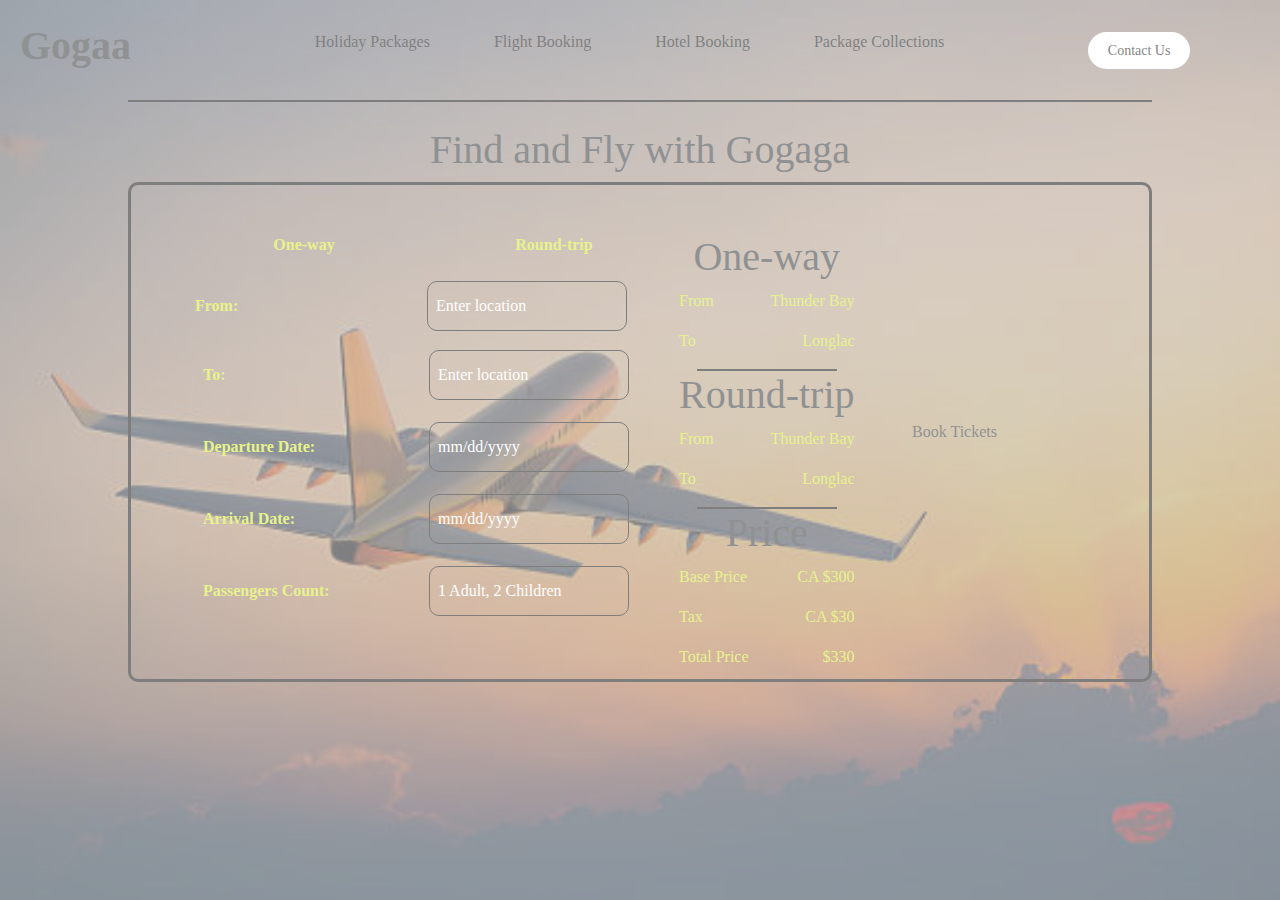
<file: flight.html>
<!DOCTYPE html>
<html lang="en">
<head>
    <meta charset="UTF-8">
    <meta name="viewport" content="width=device-width, initial-scale=1.0">
    <title>Document</title>
    <link rel="stylesheet" href="flight.css">
    <link rel="stylesheet" href="https://stackpath.bootstrapcdn.com/bootstrap/4.5.2/css/bootstrap.min.css" integrity="sha384-JcKb8q3iqJ61gNV9KGb8thSsNjpSL0n8PARn9HuZOnIxN0hoP+VmmDGMN5t9UJ0Z" crossorigin="anonymous" />
    <script src="https://code.jquery.com/jquery-3.5.1.slim.min.js" integrity="sha384-DfXdz2htPH0lsSSs5nCTpuj/zy4C+OGpamoFVy38MVBnE+IbbVYUew+OrCXaRkfj" crossorigin="anonymous"></script>
    <script src="https://cdn.jsdelivr.net/npm/popper.js@1.16.1/dist/umd/popper.min.js" integrity="sha384-9/reFTGAW83EW2RDu2S0VKaIzap3H66lZH81PoYlFhbGU+6BZp6G7niu735Sk7lN" crossorigin="anonymous"></script>
    <script src="https://stackpath.bootstrapcdn.com/bootstrap/4.5.2/js/bootstrap.min.js" integrity="sha384-B4gt1jrGC7Jh4AgTPSdUtOBvfO8shuf57BaghqFfPlYxofvL8/KUEfYiJOMMV+rV" crossorigin="anonymous"></script>
    <link rel="stylesheet" href="https://cdnjs.cloudflare.com/ajax/libs/font-awesome/5.15.4/css/all.min.css">
</head>
<body>
    <div class="header text-center">
        <nav class="nav">
          <h1 class="head">Gogaa</h1>
          <ul class="nav-links">
            <li><a href="index.html">Holiday Packages</a></li>
            <li><a href="flight.html">Flight Booking</a></li>
            <li><a href="hotel.html">Hotel Booking</a></li>
            <li><a href="package.html">Package Collections</a></li>
          </ul>
          <a href="#" class="register-btn">Contact Us</a>
        </nav>
        <div class="line"></div>
        <header class=".section_container header_container">
            <h1 class="section_header mt-4 text-center">Find and Fly with Gogaga</h1>
        </header>  
        <div class="booking_block mx-auto text-center d-flex flex-row p-5"> 
            <div class="d-flex flex-column" style="color: rgb(210, 231, 26);">
                <div class="d-flex flex-row">
                    <div class="one-way"><p>One-way</p></div>
                    <div class="two-way"><p>Round-trip</p></div>
                </div>
                <div class="text-left m-2">
                    <label class="m-2" style = "font-weight:bold; width:200px">From:</label>
                    <input type="text"  class="input-bar p-2" style="margin-left: 20px" placeholder="Enter location"/>
                </div>
                <div class="text-left m-2">
                    <label class="m-3" style = "font-weight:bold; width:200px">To:</label>
                    <input type="text"  class="input-bar p-2"  style="margin-left: 6px" placeholder="Enter location"/>
                </div>
                <div class="text-left m-2">
                    <label class="m-3" style = "font-weight:bold; width:200px">Departure Date:</label>
                    <input type="text"  class="input-bar p-2"  style="margin-left: 6px" placeholder="mm/dd/yyyy"/>
                </div>
                <div class="text-left m-2">
                    <label class="m-3" style = "font-weight:bold; width:200px">Arrival Date:</label>
                    <input type="text"  class="input-bar p-2"  style="margin-left: 6px" placeholder="mm/dd/yyyy"/>
                </div>
                <div class="text-left m-2">
                    <label class="m-3" style = "font-weight:bold; width:200px">Passengers Count:</label>
                    <input type="text"  class="input-bar p-2"  style="margin-left: 6px" placeholder="1 Adult, 2 Children"/>
                </div>
                

            </div>
            <div>
                <div>
                    <h1>One-way</h1>
                    <div class="d-flex flex-row justify-content-between right-head right-block">
                        <p>From</p>
                        <p>Thunder Bay</p>
                    </div>
                    <div class="d-flex flex-row justify-content-between right-head right-block">
                        <p>To</p>
                        <p>Longlac</p>
                    </div>
                    
                    <div class="line"></div>

                </div>
                <div>
                    <h1>Round-trip</h1>
                    <div class="d-flex flex-row justify-content-between right-head right-block">
                        <p>From</p>
                        <p>Thunder Bay</p>
                    </div>
                    <div class="d-flex flex-row justify-content-between right-head right-block">
                        <p>To</p>
                        <p>Longlac</p>
                    </div>
                    
                    <div class="line"></div>
                </div>
                <div>
                    <h1>Price</h1>
                    <div class="d-flex flex-row justify-content-between right-head right-block">
                        <p>Base Price</p>
                        <p>CA $300</p>
                    </div>
                    <div class="d-flex flex-row justify-content-between right-head right-block">
                        <p>Tax</p>
                        <p>CA $30</p>
                    </div>
                    <div class="d-flex flex-row justify-content-between right-head right-block">
                        <p>Total Price</p>
                        <p>$330</p>
                    </div>
                </div>
            </div>
            <div class="d-flex flex-column justify-content-center text-center">
            <button class="btn  buttonEle">Book Tickets</button>
            </div>
        </div>
      </div>

    
</body>
</html>
</file>
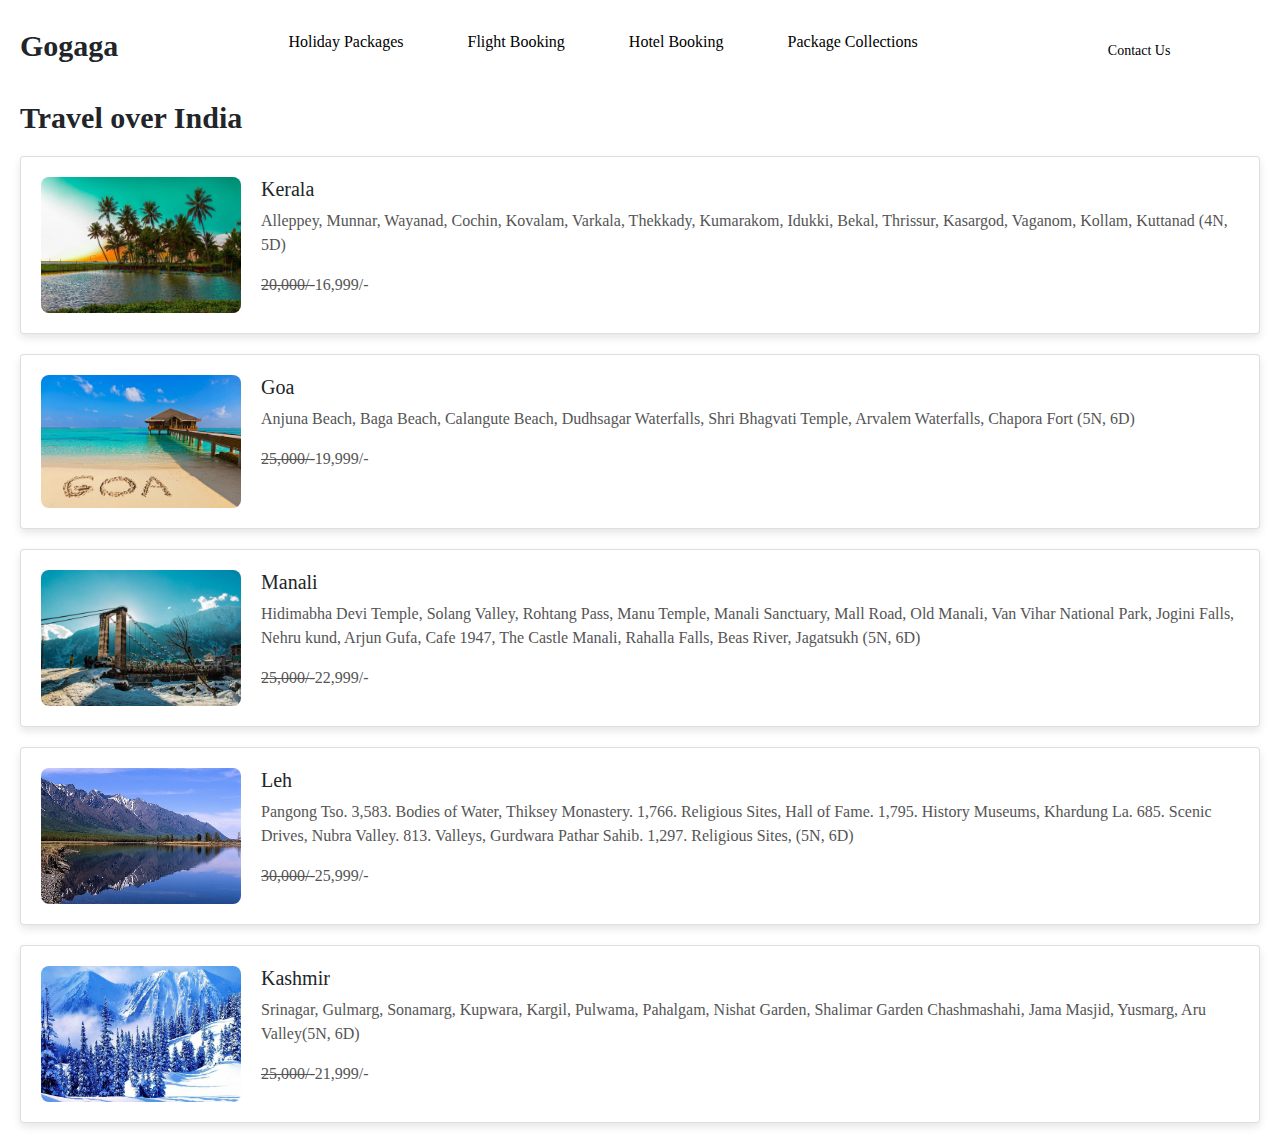
<file: package.html>
<!DOCTYPE html>
<html lang="en">
<head>
<meta charset="UTF-8">
<meta name="viewport" content="width=device-width, initial-scale=1.0">
<title>Card Example</title>
<link rel="stylesheet" href="package.css">
    <link rel="stylesheet" href="https://stackpath.bootstrapcdn.com/bootstrap/4.5.2/css/bootstrap.min.css" integrity="sha384-JcKb8q3iqJ61gNV9KGb8thSsNjpSL0n8PARn9HuZOnIxN0hoP+VmmDGMN5t9UJ0Z" crossorigin="anonymous" />
    <script src="https://code.jquery.com/jquery-3.5.1.slim.min.js" integrity="sha384-DfXdz2htPH0lsSSs5nCTpuj/zy4C+OGpamoFVy38MVBnE+IbbVYUew+OrCXaRkfj" crossorigin="anonymous"></script>
    <script src="https://cdn.jsdelivr.net/npm/popper.js@1.16.1/dist/umd/popper.min.js" integrity="sha384-9/reFTGAW83EW2RDu2S0VKaIzap3H66lZH81PoYlFhbGU+6BZp6G7niu735Sk7lN" crossorigin="anonymous"></script>
    <script src="https://stackpath.bootstrapcdn.com/bootstrap/4.5.2/js/bootstrap.min.js" integrity="sha384-B4gt1jrGC7Jh4AgTPSdUtOBvfO8shuf57BaghqFfPlYxofvL8/KUEfYiJOMMV+rV" crossorigin="anonymous"></script>
</head>
<body>
<div>
    <div class="header">
        <nav class="nav">
            <h1 class="head">Gogaga</h1>
            <ul class="nav-links">
              <li><a href="index.html">Holiday Packages</a></li>
              <li><a href="flight.html">Flight Booking</a></li>
              <li><a href="hotel.html">Hotel Booking</a></li>
              <li><a href="#">Package Collections</a></li>
            </ul>
            <a href="#" class="register-btn">Contact Us</a>
          </nav>
    </div>
    <h1 class="head">Travel over India</h1>
    <div class="card d-flex flex-row">
        <img src="images/kerala.jpg" alt="Placeholder Image">
        <div class="card-details">
            <h2>Kerala</h2>
            <p>Alleppey, Munnar, Wayanad, Cochin, Kovalam, Varkala, Thekkady, Kumarakom, Idukki, Bekal, Thrissur, Kasargod, Vaganom, Kollam, Kuttanad (4N, 5D)</p>
            <p><span style="text-decoration: line-through;">20,000/-</span>16,999/-</p>
        </div>
    </div>
    <div class="card d-flex flex-row">
        <img src="images/goa1.jpg" alt="Placeholder Image">
        <div class="card-details">
            <h2>Goa</h2>
            <p>Anjuna Beach,
                Baga Beach,
                Calangute Beach,
                Dudhsagar Waterfalls,
                Shri Bhagvati Temple,
                Arvalem Waterfalls,
                Chapora Fort (5N, 6D)</p>
            <p><span style="text-decoration: line-through;">25,000/-</span>19,999/-</p>
        </div>
    </div>
    <div class="card d-flex flex-row">
        <img src="images/manali1.jpg" alt="Placeholder Image">
        <div class="card-details">
            <h2>Manali</h2>
            <p>Hidimabha Devi Temple, Solang Valley, Rohtang Pass, Manu Temple, Manali Sanctuary, Mall Road, Old Manali, Van Vihar National Park, Jogini Falls, Nehru kund, Arjun Gufa, Cafe 1947, The Castle Manali, Rahalla Falls, Beas River, Jagatsukh (5N, 6D)</p>
            <p><span style="text-decoration: line-through;">25,000/-</span>22,999/-</p>
        </div>
    </div>
    <div class="card d-flex flex-row">
        <img src="images/leh1.jpg" alt="Placeholder Image">
        <div class="card-details">
            <h2>Leh</h2>
            <p>Pangong Tso. 3,583. Bodies of Water,
                Thiksey Monastery. 1,766. Religious Sites,
                Hall of Fame. 1,795. History Museums,
                Khardung La. 685. Scenic Drives,
                Nubra Valley. 813. Valleys,
                Gurdwara Pathar Sahib. 1,297. Religious Sites, (5N, 6D)</p>
            <p><span style="text-decoration: line-through;">30,000/-</span>25,999/-</p>
        </div>
    </div>
    <div class="card d-flex flex-row">
        <img src="images/kashmir1.jpg" alt="Placeholder Image">
        <div class="card-details">
            <h2>Kashmir</h2>
            <p>Srinagar, Gulmarg, Sonamarg, Kupwara, Kargil, Pulwama, Pahalgam, Nishat Garden, Shalimar Garden Chashmashahi, Jama Masjid, Yusmarg, Aru Valley(5N, 6D)</p>
            <p><span style="text-decoration: line-through;">25,000/-</span>21,999/-</p>
        </div>
    </div>
</div>

</body>
</html>
</file>
<file: flight.css>
*{
    font-family: "Roboto";
}
.header{
    height: 100vh;
    background-size: cover;
    background-image: linear-gradient(rgba(0,0,0,0.3), rgba(0,0,0,0.3)), url(images/flight.jpg);
    background-position: center;
    opacity: 0.5;
}
.nav{
 display: flex;
 flex-direction: row;
 align-items: center;
 justify-content: space-between;
 padding: 20px 7%;
}
.head{
    font-family: "Roboto";
    font-weight: bold;
    cursor: pointer;
    padding-left: 20px;
}
.nav-links li{
    list-style: none;
    display: inline-block;
    margin: 10px 30px;
}
.nav-links li a{
    text-decoration: none;
    color: #000000;
    font-family: "Roboto";
}
.register-btn{
    background-color: #ffffff;
    color: #000;
    padding: 8px 20px;
    border-radius: 20px;
    text-decoration: none;
    font-size: 14px;
}
.line {
    border-top: 2px solid black;
    width: 80%;
    margin: 0 auto;
}
.booking_block{
    background-color: transparent;
    width: 80vw;
    align-self: center;
    height: 500px;
    border: 3px solid #000000;
    border-radius: 10px;
}
.one-way{
    width: 250px;
    text-align: center;
    font-weight: bold;
}
.two-way{
    width: 250px;
    font-weight: bold;
    text-align: center;
}
.input-bar{
    background-color: transparent;
    width: 200px;
    height: 50px;
    border: 1px solid #000000;
    border-radius: 10px;
}
.input-bar::placeholder{
    color: #ffffff;
}
.right_block{
    width: auto;
}
.right-head{
    color: rgb(210, 231, 26);
}
.buttonEle{
    width: 200px;
    height: 50px;
    border: 1px solid #000000;
    border-radius: 10px;
}
</file>
<file: package.css>
*{
    font-family: "Roboto";
    margin: 0;
  padding: 0;
  box-sizing: border-box;
}
.header{
   
    background-size: cover;
    background-position: center;
}
.nav{
 display: flex;
 flex-direction: row;
 align-items: center;
 justify-content: space-between;
 padding: 20px 7%;
}
.head{
    font-family: "Roboto";
    font-weight: bold;
    cursor: pointer;
    padding-left: 20px;
}
.nav-links li{
    list-style: none;
    display: inline-block;
    margin: 10px 30px;
}
.nav-links li a{
    text-decoration: none;
    color: #000000;
    font-family: "Roboto";
}
.register-btn{
    background-color: #ffffff;
    color: #000;
    padding: 8px 20px;
    border-radius: 20px;
    text-decoration: none;
    font-size: 14px;
}
.line {
    border-top: 2px solid black;
    width: 80%;
    margin: 0 auto;
}
.card {
    display: flex;
    margin: 20px;
    padding: 20px;
    border: 1px solid #ccc;
    border-radius: 8px;
    box-shadow: 0 4px 8px rgba(0, 0, 0, 0.1);
}
.card img {
    width: 200px;
    height: auto;
    border-radius: 8px;
}
.card-details {
    margin-left: 20px;
}
.card-details h2 {
    font-size: 20px;
    margin-top: 0;
}
.card-details p {
    font-size: 16px;
    color: #555;
}
.head{
    font-family: "Roboto";
    font-weight: bold;
    font-size: 30px;
}
</file>
